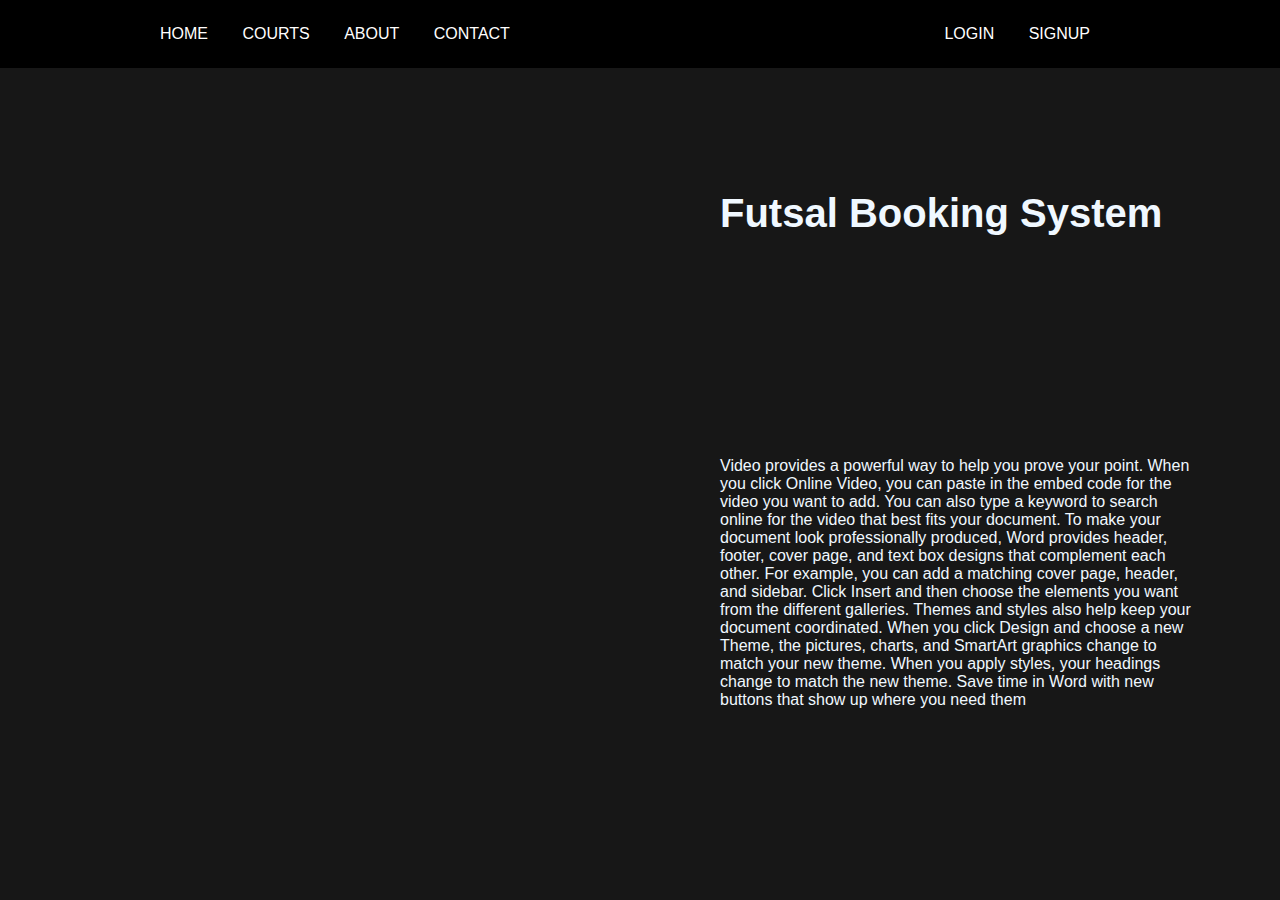
<file: Home Page/index.html>
<!DOCTYPE html>
<html lang="en">
<head>
    <meta charset="UTF-8">
    <meta name="viewport" content="width=device-width, initial-scale=1.0">
    <title>Futsal Booking System</title>
    <link rel="stylesheet" href="style.css">
</head>
<body>
<header class="header">
        <nav class="navbar">
            <a href="#">HOME</a>
            <a href="#">COURTS</a>
            <a href="#">ABOUT</a>
            <a href="#">CONTACT</a>
        </nav>
        <nav class="login-signup">
            <a href="#">LOGIN</a>
            <a href="#">SIGNUP</a>
        </nav>
    </header>
    <section class="container">
        <section class="content">

                <h1 class="text-sci">Futsal Booking System</h1>
                <p>
                    Video provides a powerful way to help you prove your point. When you click Online Video, you can paste in the embed code for the video you want to add. You can also type a keyword to search online for the video that best fits your document. To make your document look professionally produced, Word provides header, footer, cover page, and text box designs that complement each other. For example, you can add a matching cover page, header, and sidebar. Click Insert and then choose the elements you want from the different galleries. Themes and styles also help keep your document coordinated. When you click Design and choose a new Theme, the pictures, charts, and SmartArt graphics change to match your new theme. When you apply styles, your headings change to match the new theme. Save time in Word with new buttons that show up where you need them
                </p>
        </section>
    </section>
    <!-- <section class="rg-image">
        <img src="Background.jpg">
    </section> -->
</body>
</html>
</file>
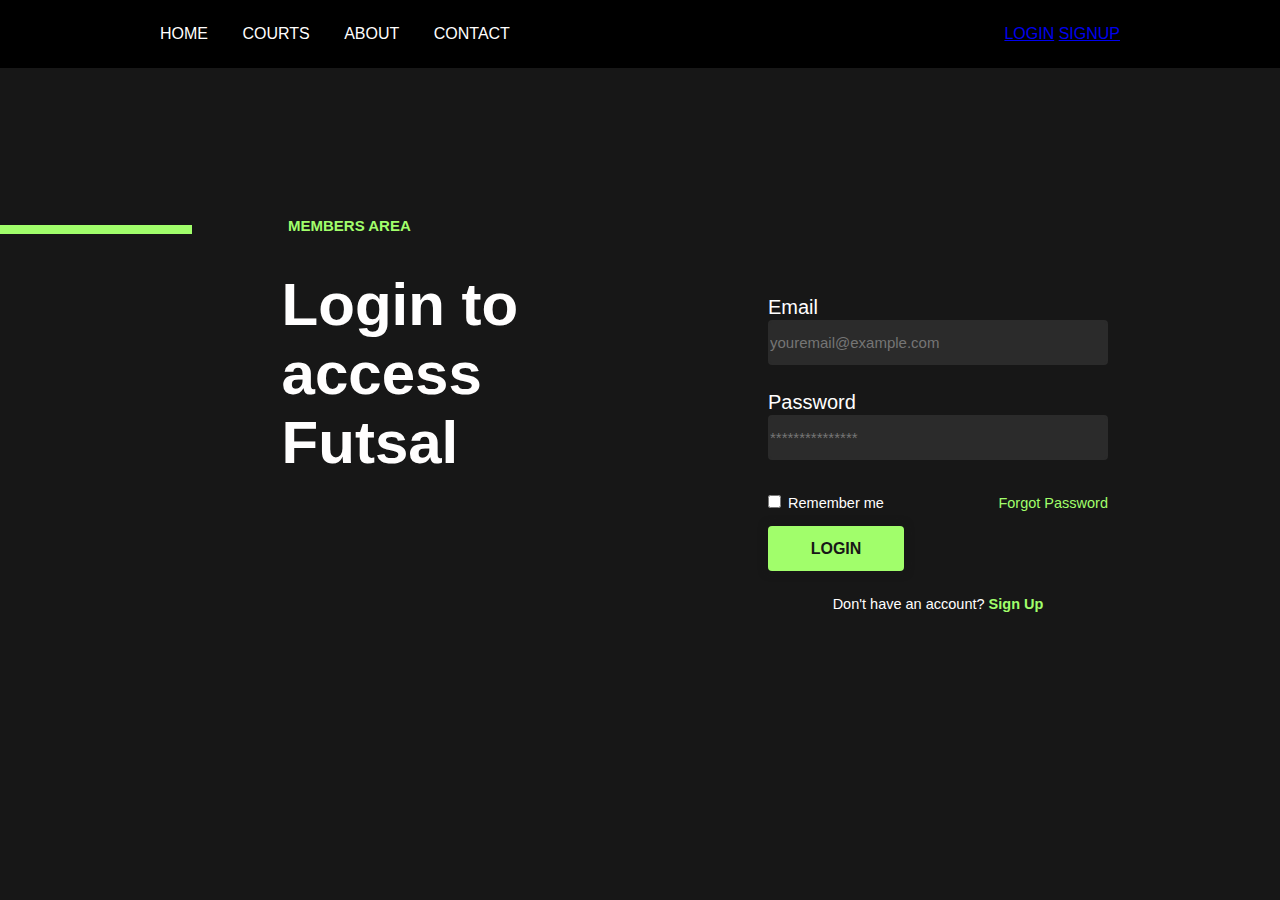
<file: Log In/login.html>
<!DOCTYPE html>
<html lang="en">

<head>
    <meta charset="UTF-8">
    <meta name="viewport" content="width=device-width, initial-scale=1.0">
    <title>Futsal Booking System</title>
    <link rel="stylesheet" href="style.css">
    <link href='https://unpkg.com/boxicons@2.1.4/css/boxicons.min.css' rel='stylesheet'>
</head>

<body>

    <header class="header">
        <nav class="navbar">
            <a href="#">HOME</a>
            <a href="#">COURTS</a>
            <a href="#">ABOUT</a>
            <a href="#">CONTACT</a>
        </nav>
        <nav class="login-signup">
            <a href="#">LOGIN</a>
            <a href="#">SIGNUP</a>
        </nav>
    </header>
    <div class="row-line">
        <div class="members-text">
            <h2>MEMBERS AREA</h2>
        </div>

    </div>
    <div class="login-text">
        <h2>Login to <br> access <br>Futsal</h2>
    </div>

    <div class="logreg-box">
        <div class="form-box login">
            <form action="#">
                <div class="input-box">
                    <input type="email" required placeholder="youremail@example.com">
                    <label>Email</label>
                </div>

                <div class="input-box">
                    <input type="password" required placeholder="***************">
                    <label>Password</label>
                </div>

                <div class="remember-forgot">
                    <label><input type="checkbox"> Remember me</label>
                    <a href="#">Forgot Password</a>
                </div>
                <button type="submit" class="btn"><strong>LOGIN</strong></button>
                <div class="login-register">
                    <p>Don't have an account? <a href="#" class="register-link">Sign Up</a></p>
                </div>
            </form>
        </div>

    </div>


    <script src="script.js"></script>
</body>

</html>
</file>
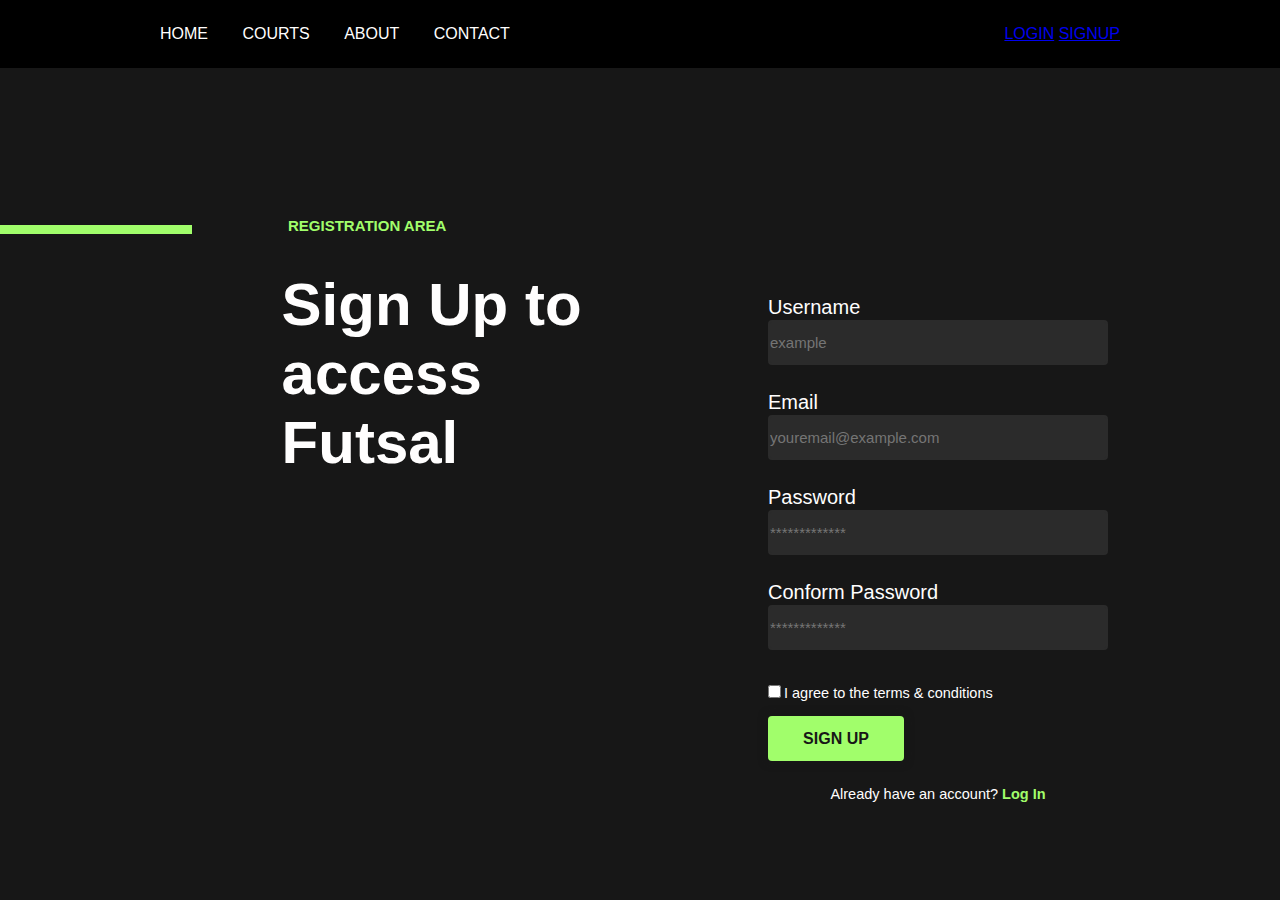
<file: SignUp/signup.html>
<!DOCTYPE html>
<html lang="en">

<head>
    <meta charset="UTF-8">
    <meta name="viewport" content="width=device-width, initial-scale=1.0">
    <title>Futsal Booking System</title>
    <link rel="stylesheet" href="style.css">
    <link href='https://unpkg.com/boxicons@2.1.4/css/boxicons.min.css' rel='stylesheet'>

</head>

<body>

    <header class="header">
        <nav class="navbar">
            <a href="#">HOME</a>
            <a href="#">COURTS</a>
            <a href="#">ABOUT</a>
            <a href="#">CONTACT</a>
        </nav>
        <nav class="login-signup">
            <a href="#">LOGIN</a>
            <a href="#">SIGNUP</a>
        </nav>
    </header>

    <div class="row-line">
        <div class="register-text">
            <h2>REGISTRATION AREA</h2>
        </div>

    </div>
    <div class="signup-text">
        <h2>Sign Up to <br> access <br>Futsal</h2>
    </div>

    <div class="logreg-box">
        <div class="form-box register">
            <form name="myform" method="post" action="#">
                <div class="input-box">
                    <input type="text" name="name" placeholder="example">
                    <label>Username</label>
                </div>

                <div class="input-box">
                    <input type="email" required placeholder="youremail@example.com">
                    <label>Email</label>
                </div>

                <div class="input-box">
                    <input type="password" required placeholder="*************">
                    <label>Password</label>
                </div>

                <div class="input-box">
                    <input type="password" required placeholder="*************">
                    <label>Conform Password</label>
                </div>

                <div class="terms-conditions">
                    <label><input type="checkbox">I agree to the terms & conditions</label>
                </div>
                <button type="submit" class="btn"><strong>SIGN UP</strong></button>
                <div class="login-register">
                    <p>Already have an account? <a href="LogIn/login.php" class="register-link">Log In</a></p>
                </div>
            </form>
        </div>

    </div>
    <script src="script.js"></script>
</body>

</html>
</file>
<file: Home Page/style.css>
* {
    margin: 0;
    padding: 0;
    box-sizing: border-box;
    font-family: 'Poppins', sans-serif;
}

body {
    background: rgba(23, 23, 23, 1);
}

.header {
    position: fixed;
    top: 0;
    left: 0;
    width: 100%;
    padding: 25px 12.5%;
    background: black;
    display: flex;
    justify-content: space-between;
    align-items: center;
    z-index: 100;
}

.navbar a {
    position: relative;
    font-size: 16px;
    color: rgba(255, 254, 254, 1);
    text-decoration: none;
    font-weight: 500;
    margin-right: 30px;

}

.navbar a::after {
    content: '';
    position: absolute;
    left: 0;
    bottom: -6px;
    width: 100%;
    height: 2px;
    background: rgba(161, 254, 107, 1);
    border-radius: 5px;
    transform: translateY(10px);
    opacity: 0;
    transition: .5s;
}

.navbar a:hover::after {
    transform: translateY(0);
    opacity: 1;
}

.login-signup a {
    position: relative;
    font-size: 16px;
    color: rgba(255, 254, 254, 1);
    text-decoration: none;
    font-weight: 500;
    margin-right: 30px;

}

.login-signup a::after {
    content: '';
    position: absolute;
    left: 0;
    bottom: -6px;
    width: 100%;
    height: 2px;
    background: rgba(161, 254, 107, 1);
    border-radius: 5px;
    transform: translateY(10px);
    opacity: 0;
    transition: .5s;
}

.login-signup a:hover::after {
    transform: translateY(0);
    opacity: 1;
}

.bg-img {
    position: absolute;
    top: 50%;
    left: 27%;
    transform: translate(-50%, -50%);
    width: 50%;
    height: 450px;
    background-image: url(Background.jpg);
    /* background-size: cover; */
    /* background-position: center; */
}

.container .content {
    position: absolute;
    top: 0%;
    right: 0;
    width: 50%;
    height: 100%;
    background: rgba(23, 23, 23, 1);
    padding: 80px;
    color: aliceblue;
    display: flex;
    justify-content: space-around;
    flex-direction: column;
}

.content h1 {
    font-size: 40px;
}

.text-sci p {

    font-size: 16px;
    margin: 20px 0;
}

/* .content {
    position: absolute;
    top: 0;
    right: 0;
    width calc(100% - 58%);
    height: 100%;
} */









/* Home Page */
/* 
.logreg-box{
    position: absolute;
    top: 50%;
    left: 50%;
    transform: translate(-100%, -40%);
    width: 45%;
    height: 450px;
    background-image: url(Background.jpg);
    background-size: cover;
    background-position: center;

}

.hero-text .hero h1{
    position: absolute;
    top: 10%;
    left: 150%;
    display: flex;
    



    color: rgba(255, 254, 254, 1);
    font-size: 30px;
}

.hero-text .hero p{
    position: absolute;
    top: 20%;
    left: 150%;
    display: flex;
    color: rgba(255, 254, 254, 1);
    font-size: 20px;
    justify-content: center;
    align-items: center;
} */


/* .hero{
    position: fixed;
    text-align: right;
    top: ;
    height: 90vh;
    width: 95%;

    
    background-size: cover; 
    background-position: top -25% right 0;
}

.hero p{
    font-size: 20px;
}

.hero h1{
    font-size: 40px;
} */
</file>
<file: Log In/style.css>
* {
    margin: 0;
    padding: 0;
    box-sizing: border-box;
    font-family: 'Poppins', sans-serif;
}

body {
    background: rgba(23, 23, 23, 1);
}

.header {
    position: fixed;
    top: 0;
    left: 0;
    width: 100%;
    padding: 25px 12.5%;
    background: black;
    display: flex;
    justify-content: space-between;
    align-items: center;
    z-index: 100;
}

.navbar a {
    position: relative;
    font-size: 16px;
    color: rgba(255, 254, 254, 1);
    text-decoration: none;
    font-weight: 500;
    margin-right: 30px;

}

.navbar a::after {
    content: '';
    position: absolute;
    left: 0;
    bottom: -6px;
    width: 100%;
    height: 2px;
    background: rgba(161, 254, 107, 1);
    border-radius: 5px;
    transform: translateY(10px);
    opacity: 0;
    transition: .5s;
}

.navbar a:hover::after {
    transform: translateY(0);
    opacity: 1;
}

.search-bar{
    width: 250px;
    height: 45px;
    background: transparent;
    border: 2px solid black;
    border-radius: 6px;
    display: flex;
    align-items: center;
}

.search-bar input{
    width: 100%;
    background: transparent;
    border: none;
    outline: none;
    font-size: 16px;
    color:rgba(255, 254, 254, 1);
    padding-left: 10px;
}

.search-bar input::placeholder{
    color:rgba(255, 254, 254, 1);
}

.search-bar button {
    width: 40px;
    height: 100%;
    background: transparent;
    border: none;
    outline: none;
    display: flex;
    justify-content: center;
    align-items: center;
    cursor: pointer;
}

.search-bar button i {
    font-size: 22px;
    color: rgba(255, 254, 254, 1);
}

.row-line{
    position: absolute;
    top: 25%;
    left: 0;
    background: rgba(161, 254, 107, 1);  
    width: 15%;
    height: 1%;
}

.members-text {
    position: absolute;
    top: -88%;
    left: 150%;
    width: 200%;
    height: 10%;
    color: rgba(161, 254, 107, 1); 
    font-size: 10px;
}

.login-text {
    position: absolute;
    top: 30%;
    left: 22%;
    width: 40%;
    height: 10%;
    color: rgba(255, 254, 254, 1); 
    font-size: 40px;
}

.logreg-box .form-box{
    position: absolute;
    top: 30%;
    left: 60%;
    display: flex;
    justify-content: center;
    align-items: center;
    /* width: 100%;
    height: 100%; */
    background: transparent;
    /* backdrop-filter: blur(20px);
    border-top-left-radius: 10px;
    border-bottom-right-radius: 10px; */
    color: rgba(255, 254, 254, 1);
    font-size: 30px;
}

.login-box .form-box .register {
    transform: translateX(430px);
}

.form-box .input-box{
    position: relative;
    width: 340px;
    height: 45px;
    margin: 50px 0;
}

.input-box input {
    width: 100%;
    height: 100%;
    background: transparent;
    border: 2px solid rgba(43, 43, 43, 1);
    border-radius: 4px;
    background-color: rgba(43, 43, 43, 1);
    font-size: 15px;
}

.input-box label{
    position: absolute;
    top:-30%;
    left: 0;
    transform: translateY(-50%);
    font-size: 20px;
}

.form-box .remember-forgot{
    font-size: 14.5px;
    font-weight: 500;
    margin: -15px 0 15px;
    display: flex;
    justify-content: space-between;
}

.remember-forgot label input{
    accent-color: #e4e4e4;
    margin-right: 3px;
}

.remember-forgot a {
    color: rgba(161, 254, 107, 1);
    text-decoration: none;
}

.remember-forgot a:hover {
    text-decoration: underline;
}

.btn {
    width: 40%;
    height: 45px;
    background: rgba(161, 254, 107, 1);
    border: none;
    outline: none;
    border-radius: 4px;
    cursor: pointer;
    font-size: 16px;
    color: rgba(23, 23, 23, 1);
    font-weight: 500;
    box-shadow: 0 0 10px rgba(23, 23, 23, 1);
}

.form-box .login-register {
    font-size: 14.5px;
    font-weight: 500;
    text-align: center;
    margin-top: 25px;
}

.login-register p a {
    color: rgba(161, 254, 107, 1);
    font-weight: 600;
    text-decoration: none;
}
</file>
<file: SignUp/style.css>
* {
    margin: 0;
    padding: 0;
    box-sizing: border-box;
    font-family: 'Poppins', sans-serif;
}

body {
    background: rgba(23, 23, 23, 1);
}

.header {
    position: fixed;
    top: 0;
    left: 0;
    width: 100%;
    padding: 25px 12.5%;
    background: black;
    display: flex;
    justify-content: space-between;
    align-items: center;
    z-index: 100;
}

.navbar a {
    position: relative;
    font-size: 16px;
    color: rgba(255, 254, 254, 1);
    text-decoration: none;
    font-weight: 500;
    margin-right: 30px;

}

.navbar a::after {
    content: '';
    position: absolute;
    left: 0;
    bottom: -6px;
    width: 100%;
    height: 2px;
    background: rgba(161, 254, 107, 1);
    border-radius: 5px;
    transform: translateY(10px);
    opacity: 0;
    transition: .5s;
}

.navbar a:hover::after {
    transform: translateY(0);
    opacity: 1;
}

.search-bar{
    width: 250px;
    height: 45px;
    background: transparent;
    border: 2px solid black;
    border-radius: 6px;
    display: flex;
    align-items: center;
}

.search-bar input{
    width: 100%;
    background: transparent;
    border: none;
    outline: none;
    font-size: 16px;
    color:rgba(255, 254, 254, 1);
    padding-left: 10px;
}

.search-bar input::placeholder{
    color:rgba(255, 254, 254, 1);
}

.search-bar button {
    width: 40px;
    height: 100%;
    background: transparent;
    border: none;
    outline: none;
    display: flex;
    justify-content: center;
    align-items: center;
    cursor: pointer;
}

.search-bar button i {
    font-size: 22px;
    color: rgba(255, 254, 254, 1);
}

.row-line{
    position: absolute;
    top: 25%;
    left: 0;
    background: rgba(161, 254, 107, 1);  
    width: 15%;
    height: 1%;
}

.register-text {
    position: absolute;
    top: -88%;
    left: 150%;
    width: 200%;
    height: 10%;
    color: rgba(161, 254, 107, 1); 
    font-size: 10px;
}

.signup-text {
    position: absolute;
    top: 30%;
    left: 22%;
    width: 40%;
    height: 10%;
    color: rgba(255, 254, 254, 1); 
    font-size: 40px;
}

.logreg-box .form-box{
    position: absolute;
    top: 30%;
    left: 60%;
    display: flex;
    justify-content: center;
    align-items: center;
    /* width: 100%;
    height: 100%; */
    background: transparent;
    /* backdrop-filter: blur(20px);
    border-top-left-radius: 10px;
    border-bottom-right-radius: 10px; */
    color: rgba(255, 254, 254, 1);
    font-size: 30px;
}

.login-box .form-box .register {
    transform: translateX(430px);
}

.form-box .input-box{
    position: relative;
    width: 340px;
    height: 45px;
    margin: 50px 0;
}

.input-box input {
    width: 100%;
    height: 100%;
    background: transparent;
    border: 2px solid rgba(43, 43, 43, 1);
    border-radius: 4px;
    background-color: rgba(43, 43, 43, 1);
    font-size: 15px;
}

.input-box label{
    position: absolute;
    top:-30%;
    left: 0;
    transform: translateY(-50%);
    font-size: 20px;
}

.form-box .terms-conditions{
    font-size: 14.5px;
    font-weight: 500;
    margin: -15px 0 15px;
}

.terms-conditions label input{
    accent-color: #e4e4e4;
    margin-right: 3px;
}


.btn {
    width: 40%;
    height: 45px;
    background: rgba(161, 254, 107, 1);
    border: none;
    outline: none;
    border-radius: 4px;
    cursor: pointer;
    font-size: 16px;
    color: rgba(23, 23, 23, 1);
    font-weight: 500;
    box-shadow: 0 0 10px rgba(23, 23, 23, 1);
}

.form-box .login-register {
    font-size: 14.5px;
    font-weight: 500;
    text-align: center;
    margin-top: 25px;
}

.login-register p a {
    color: rgba(161, 254, 107, 1);
    font-weight: 600;
    text-decoration: none;
}
</file>
